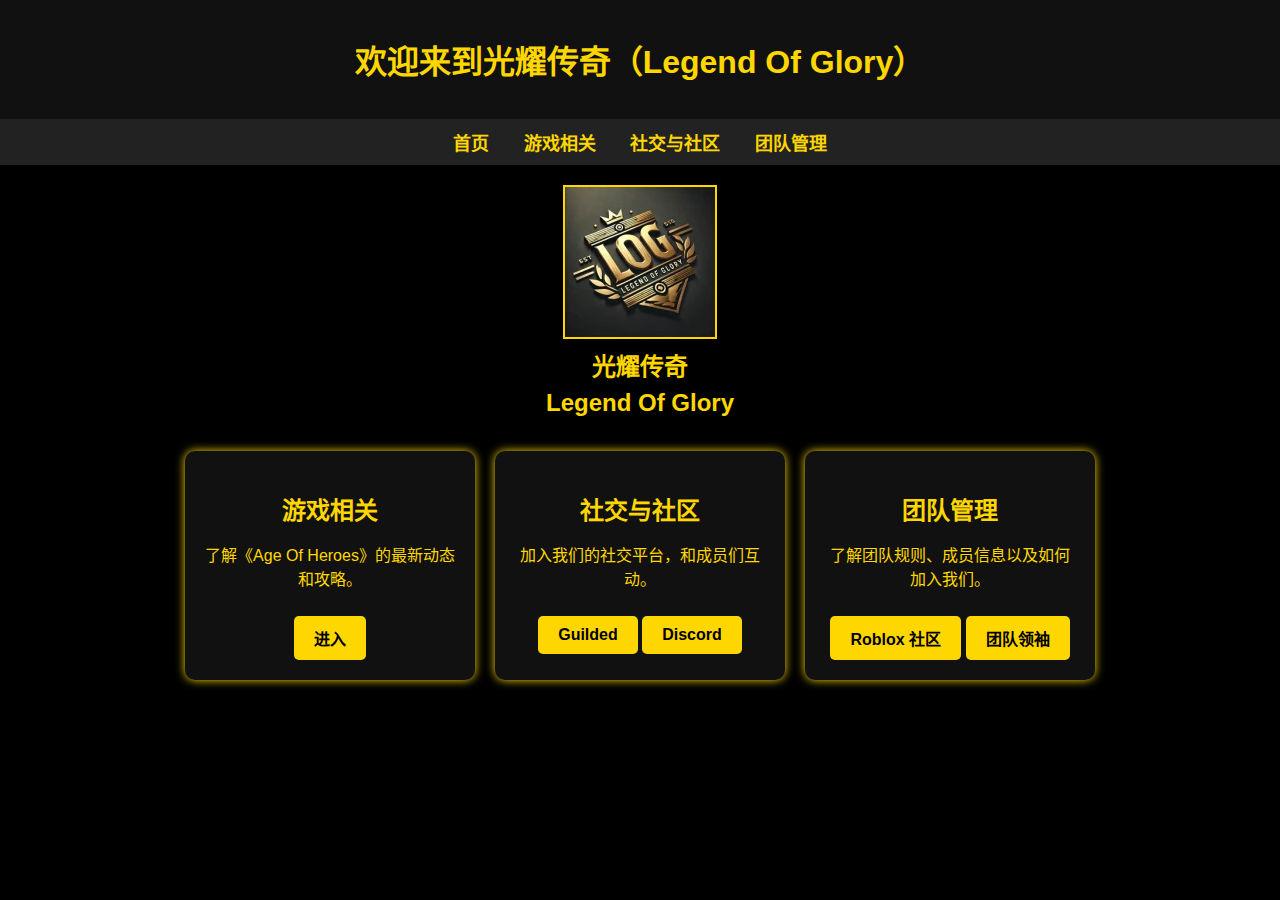
<file: Legend Of Glory.html>
<!DOCTYPE html>
<html lang="zh-CN">
<head>
    <meta charset="UTF-8">
    <meta name="viewport" content="width=device-width, initial-scale=1.0">
    <title>光耀传奇 - Legend Of Glory</title>
    <style>
        body {
            font-family: Arial, sans-serif;
            margin: 0;
            padding: 0;
            text-align: center;
            background-color: #000;
            color: #FFD700;
        }
        header {
            background-color: #111;
            color: #FFD700;
            padding: 15px;
        }
        nav {
            background-color: #222;
            padding: 10px 0;
        }
        nav a {
            color: #FFD700;
            text-decoration: none;
            margin: 0 15px;
            font-size: 18px;
            font-weight: bold;
        }
        nav a:hover {
            color: #fff;
        }
        .logo-container {
            display: flex;
            flex-direction: column;
            align-items: center;
            margin-top: 20px;
        }
        .logo {
            width: 150px;
            height: 150px;
            background: url('Legend Of Glory.jpg') no-repeat center center / cover;
            border: 2px solid #FFD700;
        }
        .logo-text {
            margin-top: 10px;
            font-size: 24px;
            font-weight: bold;
            text-align: center;
            line-height: 1.5;
        }
        .container {
            display: flex;
            justify-content: center;
            flex-wrap: wrap;
            gap: 20px;
            margin: 30px 0;
        }
        .category {
            background-color: #111;
            border-radius: 10px;
            box-shadow: 0 0 10px #FFD700;
            padding: 20px;
            width: 250px;
        }
        .category h2 {
            margin-bottom: 15px;
        }
        .btn {
            background-color: #FFD700;
            color: #000;
            padding: 10px 20px;
            border-radius: 5px;
            text-decoration: none;
            font-weight: bold;
            display: inline-block;
            margin-top: 10px;
        }
        .btn:hover {
            background-color: #fff;
            color: #000;
        }
    </style>
</head>
<body>
    <header>
        <h1>欢迎来到光耀传奇（Legend Of Glory）</h1>
    </header>
    <nav>
        <a href="#">首页</a>
        <a href="#">游戏相关</a>
        <a href="#">社交与社区</a>
        <a href="#">团队管理</a>
    </nav>
    <div class="logo-container">
        <div class="logo"></div>
        <div class="logo-text">光耀传奇<br>Legend Of Glory</div>
    </div>
    <div class="container">
        <div class="category">
            <h2>游戏相关</h2>
            <p>了解《Age Of Heroes》的最新动态和攻略。</p>
            <a href="https://www.roblox.com/games/4866692557/Age-of-Heroes" class="btn">进入</a>
        </div>
        <div class="category">
            <h2>社交与社区</h2>
            <p>加入我们的社交平台，和成员们互动。</p>
            <a href="https://www.guilded.gg/i/2OqMlV6p" class="btn">Guilded</a>
            <a href="https://discord.gg/anMSjtNf" class="btn">Discord</a>
        </div>
        <div class="category">
            <h2>团队管理</h2>
            <p>了解团队规则、成员信息以及如何加入我们。</p>
            <a href="https://www.roblox.com/communities/34245144/unnamed#!/about" class="btn">Roblox 社区</a>
            <a href="https://www.roblox.com/users/4358278211/profile" class="btn">团队领袖</a>
        </div>
    </div>
</body>
</html>
</file>
